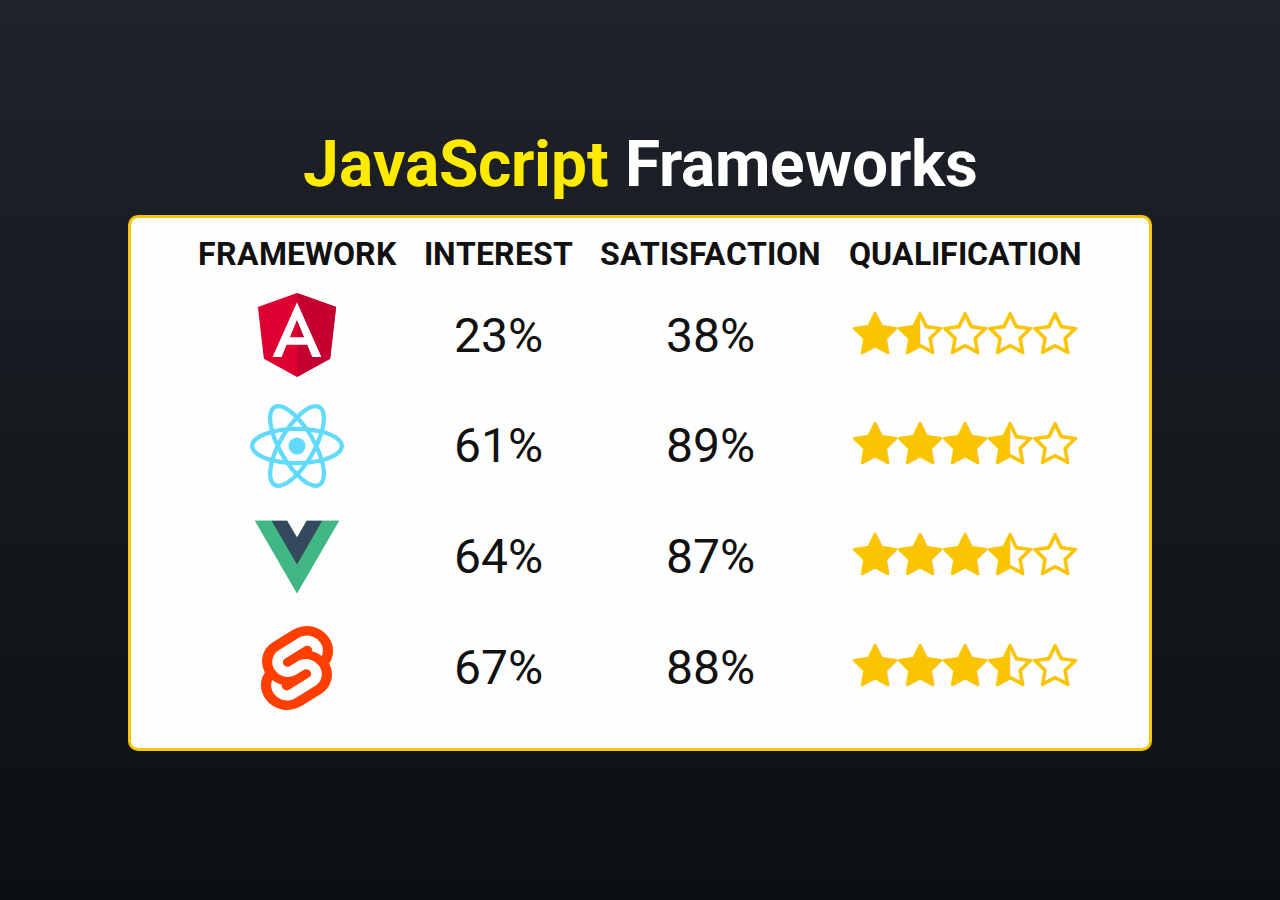
<file: index.html>
<!DOCTYPE html>
<html lang="en">

<head>
  <meta charset="UTF-8">
  <meta name="viewport" content="width=device-width, initial-scale=1.0">
  <meta name="description"
    content="We compare the Frontend Frameworks most in demand today and which has more acceptance among developers.">
  <title>JavaScript Frameworks</title>
  <link rel="shortcut icon" href="./images/favicon.ico" type="image/x-icon">
  <link rel="stylesheet" href="./css/normalize.css">
  <link rel="stylesheet" href="https://cdnjs.cloudflare.com/ajax/libs/animate.css/4.0.0/animate.min.css" />
  <link href="https://fonts.googleapis.com/css2?family=Roboto:wght@400;700&display=swap" rel="stylesheet">
  <link rel="stylesheet" href="./font-awesome/css/font-awesome.min.css">
  <link rel="stylesheet" href="./css/main.css">
  <meta>
</head>

<body class="body">
  <div class="container container-main">
    <header class="header">
      <h1 class="table-title animate__animated animate__fadeInDownBig"><span class="table-title-span">JavaScript</span>
        <br class="table-title-jump">
        Frameworks</h1>
    </header>
    <main class="content content-main animate__animated animate__fadeInUp">
      <table class="table">
        <thead class="thead">
          <tr class="thead-row">
            <th class="table-heads">FRAMEWORK</th>
            <th class="table-heads">INTEREST</th>
            <th class="table-heads">SATISFACTION</th>
            <th class="table-heads">QUALIFICATION</th>
          </tr>
        </thead>
        <tbody class="tbody">
          <tr class="table-row">
            <td class="table-details"><a id="angular-link" class="table-link" href="./frameworks/angular.html"><img
                  class="table-image" src="./images/angular.svg" alt="angular"></a></td>
            <td class="table-details table-font">23%</td>
            <td class="table-details table-font">38%</td>
            <td class="table-details table-font"><i class="fa fa-star" aria-hidden="true"></i><i
                class="fa fa-star-half-o" aria-hidden="true"></i><i class="fa fa-star-o" aria-hidden="true"></i><i
                class="fa fa-star-o" aria-hidden="true"></i><i class="fa fa-star-o" aria-hidden="true"></i></td>
          </tr>
          <tr class="table-row">
            <td class="table-details"><a class="table-link" href="./frameworks/react.html"><img class="table-image"
                  src="./images/react.svg" alt="react"></a></td>
            <td class="table-details table-font">61%</td>
            <td class="table-details table-font">89%</td>
            <td class="table-details table-font"><i class="fa fa-star" aria-hidden="true"></i><i class="fa fa-star"
                aria-hidden="true"></i><i class="fa fa-star" aria-hidden="true"></i><i class="fa fa-star-half-o"
                aria-hidden="true"></i></i><i class="fa fa-star-o" aria-hidden="true"></i></td>
          </tr>
          <tr class="table-row">
            <td class="table-details"><a class="table-link" href="./frameworks/vue.html"><img class="table-image"
                  src="./images/vue.svg" alt="vue.js"></a></td>
            <td class="table-details table-font">64%</td>
            <td class="table-details table-font">87%</td>
            <td class="table-details table-font"><i class="fa fa-star" aria-hidden="true"></i><i class="fa fa-star"
                aria-hidden="true"></i><i class="fa fa-star" aria-hidden="true"></i><i class="fa fa-star-half-o"
                aria-hidden="true"></i><i class="fa fa-star-o" aria-hidden="true"></i></td>
          </tr>
          <tr class="table-row">
            <td class="table-details"><a class="table-link" href="./frameworks/svelte.html"><img class="table-image"
                  src="./images/svelte.svg" alt="svelte"></a></td>
            <td class="table-details table-font table-font">67%</td>
            <td class="table-details table-font table-font">88%</td>
            <td class="table-details table-font table-font"><i class="fa fa-star" aria-hidden="true"></i><i
                class="fa fa-star" aria-hidden="true"></i><i class="fa fa-star" aria-hidden="true"></i><i
                class="fa fa-star-half-o" aria-hidden="true"></i><i class="fa fa-star-o" aria-hidden="true"></i></td>
          </tr>
        </tbody>
      </table>
  </div>
  </div>
  <script type="text/JavaScript" src="./main.js"></script>
</body>

</html>
</file>
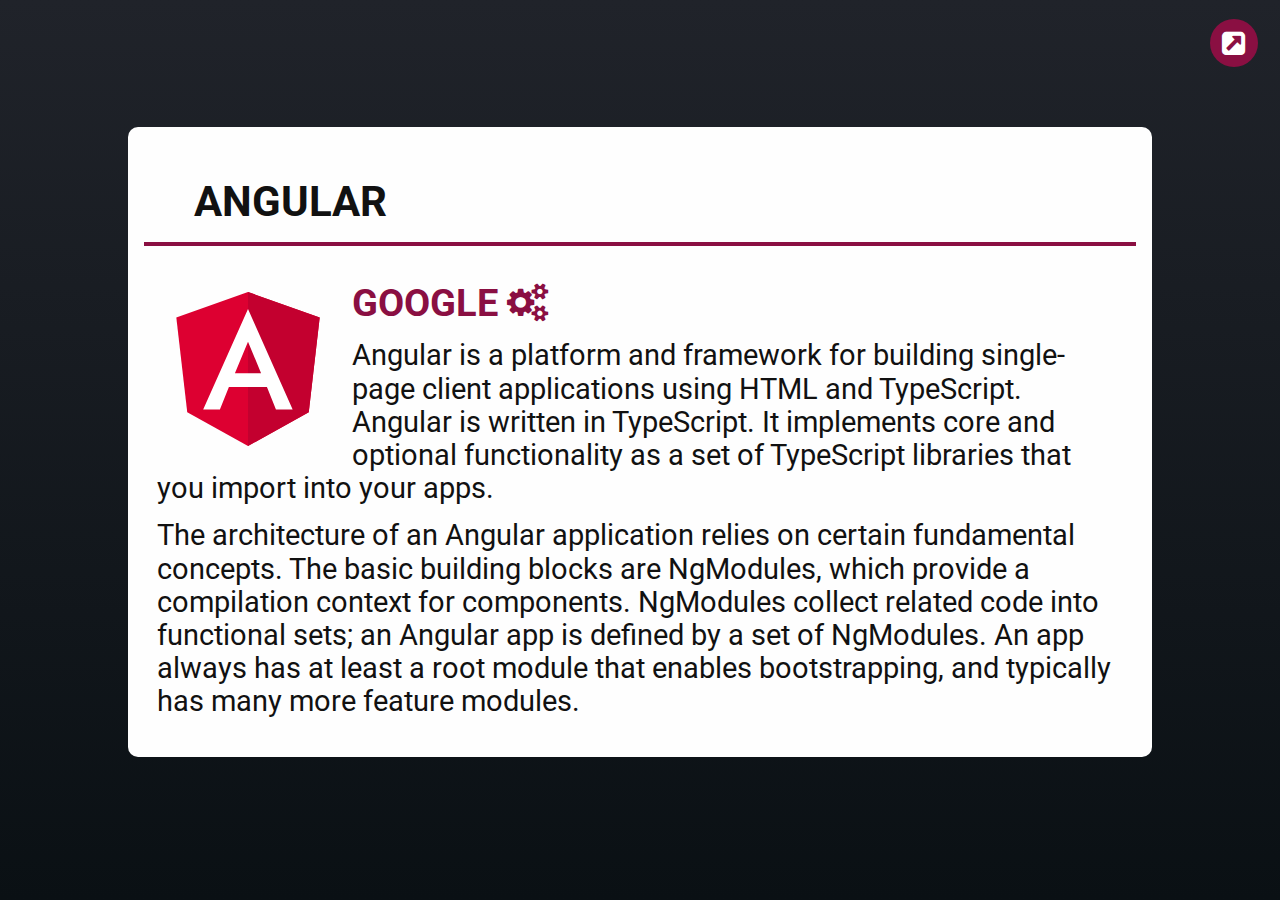
<file: frameworks/angular.html>
<!DOCTYPE html>
<html lang="en">

<head>
  <meta charset="UTF-8">
  <meta name="viewport" content="width=device-width, initial-scale=1.0">
  <link rel="shortcut icon" href="../images/favicon.ico" type="image/x-icon">
  <link rel="stylesheet" href="../css/normalize.css">
  <link rel="stylesheet" href="https://cdnjs.cloudflare.com/ajax/libs/animate.css/4.0.0/animate.min.css" />
  <link href="https://fonts.googleapis.com/css2?family=Roboto:wght@400;700&display=swap" rel="stylesheet">
  <link rel="stylesheet" href="../font-awesome/css/font-awesome.min.css">
  <link rel="stylesheet" href="../css/main.css">
  <meta>
  <title>JavaScript Frameworks</title>
</head>

<body>
  <div class="container container-framework">
    <section class="content content-framework animate__animated animate__fadeInDown">
      <div class="return-button">
        <a class="return-link" href="../index.html"><i class="fa fa-external-link-square" aria-hidden="true"></i></a>
      </div>
      <h2 class="framework-title">ANGULAR</h2>
      <figure class="framework-image-container">
        <img class="framework-image" src="../images/angular.svg" alt="angular">
      </figure>
      <div class="framework-text">
        <address class="address">
          GOOGLE
          <i class="fa fa-cogs" aria-hidden="true"></i>
        </address>
        <p class="framework-paragraph">Angular is a platform and framework for building single-page client applications
          using HTML and TypeScript. Angular is written in TypeScript. It implements core and optional functionality as
          a set of TypeScript libraries that you import into your apps.</p>
        <p class="framework-paragraph">The architecture of an Angular application relies on certain fundamental
          concepts. The basic building blocks are NgModules, which provide a compilation context for components.
          NgModules collect related code into functional sets; an Angular app is defined by a set of NgModules. An app
          always has at least a root module that enables bootstrapping, and typically has many more feature modules.
        </p>
      </div>
    </section>
  </div>
  <script src="../main.js"></script>
</body>

</html>
</file>
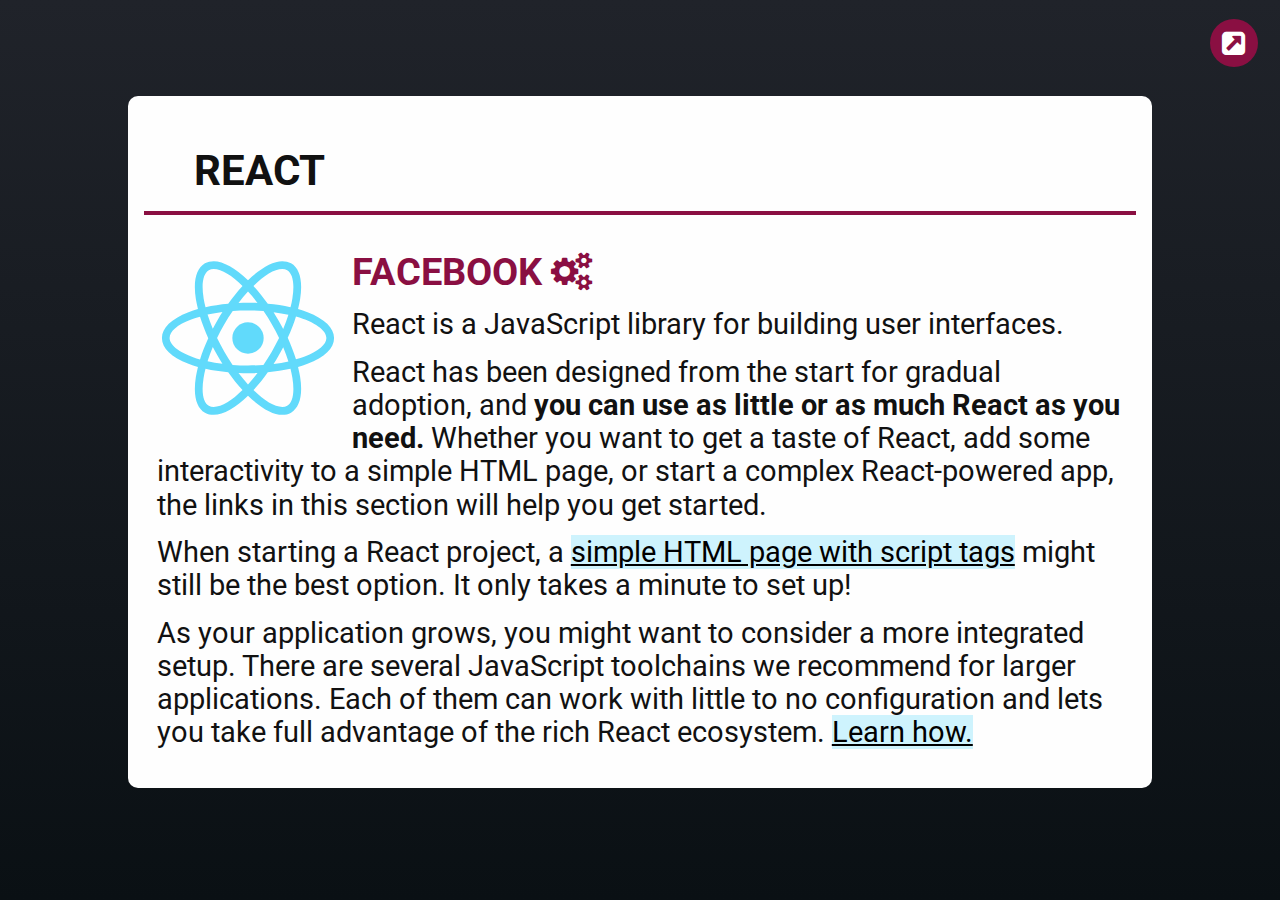
<file: frameworks/react.html>
<!DOCTYPE html>
<html lang="en">

<head>
  <meta charset="UTF-8">
  <meta name="viewport" content="width=device-width, initial-scale=1.0">
  <link rel="shortcut icon" href="../images/favicon.ico" type="image/x-icon">
  <link rel="stylesheet" href="../css/normalize.css">
  <link rel="stylesheet" href="https://cdnjs.cloudflare.com/ajax/libs/animate.css/4.0.0/animate.min.css" />
  <link href="https://fonts.googleapis.com/css2?family=Roboto:wght@400;700&display=swap" rel="stylesheet">
  <link rel="stylesheet" href="../font-awesome/css/font-awesome.min.css">
  <link rel="stylesheet" href="../css/main.css">
  <meta>
  <title>JavaScript Frameworks</title>
</head>

<body>
  <div class="container container-framework">
    <div class="content content-framework animate__animated animate__fadeInDown">
      <div class="return-button">
        <a class="return-link" href="../index.html"><i class="fa fa-external-link-square" aria-hidden="true"></i></a>
      </div>
      <h2 class="framework-title">REACT</h2>
      <figure class="framework-image-container">
        <img class="framework-image" src="../images/react.svg" alt="react">
      </figure>
      <div class="framework-text">
        <address class="address">
          FACEBOOK
          <i class="fa fa-cogs" aria-hidden="true"></i>
        </address>
        <p class="framework-paragraph">React is a JavaScript library for building user interfaces.</p>
        <p class="framework-paragraph">React has been designed from the start for gradual adoption, and <span
            class="bold">you can use as little or as much React as you need.</span> Whether you want to get a taste of
          React, add some interactivity to a simple HTML page, or start a complex React-powered app, the links in this
          section will help you get started.
        </p>
        <p class="framework-paragraph">When starting a React project, a <a
            href="https://reactjs.org/docs/add-react-to-a-website.html" target="_blank" class="react-link">simple HTML
            page with script tags</a> might still be the best option. It only takes a minute to set up!
        </p>
        <p class="framework-paragraph">As your application grows, you might want to consider a more integrated setup.
          There are several JavaScript toolchains we recommend for larger applications. Each of them can work with
          little to no configuration and lets you take full advantage of the rich React ecosystem. <a
            href="https://reactjs.org/docs/create-a-new-react-app.html" target="_blank" class="react-link">Learn
            how.</a>
        </p>
      </div>
    </div>
  </div>
  <script src="../main.js"></script>
</body>

</html>
</file>
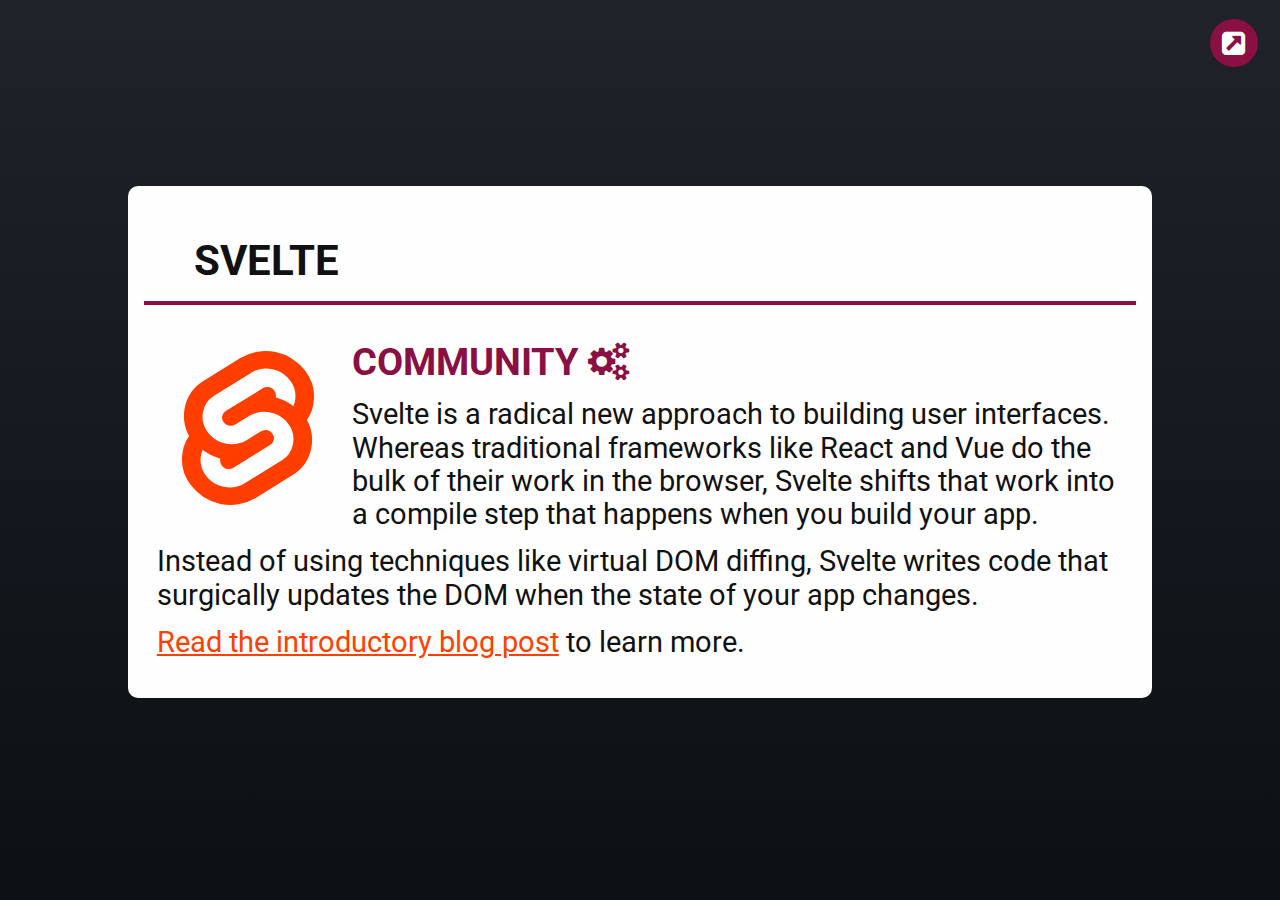
<file: frameworks/svelte.html>
<!DOCTYPE html>
<html lang="en">

<head>
  <meta charset="UTF-8">
  <meta name="viewport" content="width=device-width, initial-scale=1.0">
  <link rel="shortcut icon" href="../images/favicon.ico" type="image/x-icon">
  <link rel="stylesheet" href="../css/normalize.css">
  <link rel="stylesheet" href="https://cdnjs.cloudflare.com/ajax/libs/animate.css/4.0.0/animate.min.css" />
  <link href="https://fonts.googleapis.com/css2?family=Roboto:wght@400;700&display=swap" rel="stylesheet">
  <link rel="stylesheet" href="../font-awesome/css/font-awesome.min.css">
  <link rel="stylesheet" href="../css/main.css">
  <meta>
  <title>JavaScript Frameworks</title>
</head>

<body>
  <div class="container container-framework">
    <div class="content-framework content animate__animated animate__fadeInDown">
      <div class="return-button">
        <a class="return-link" href="../index.html"><i class="fa fa-external-link-square" aria-hidden="true"></i></a>
      </div>
      <h2 class="framework-title">SVELTE</h2>
      <figure class="framework-image-container">
        <img class="framework-image" src="../images/svelte.svg" alt="svelte">
      </figure>
      <div class="framework-text">
        <address class="address">
          COMMUNITY
          <i class="fa fa-cogs" aria-hidden="true"></i>
        </address>
        <p class="framework-paragraph">Svelte is a radical new approach to building user interfaces. Whereas traditional
          frameworks like React and Vue do the bulk of their work in the browser, Svelte shifts that work into a compile
          step that happens when you build your app.</p>
        <p class="framework-paragraph">Instead of using techniques like virtual DOM diffing, Svelte writes code that
          surgically updates the DOM when the state of your app changes.</p>
        <p class="framework-paragraph">
          <a href="https://svelte.dev/blog/svelte-3-rethinking-reactivity" target="_blank" class="svelte-link">Read the
            introductory blog post</a> to learn more.
        </p>
      </div>
    </div>
  </div>
  <script src="../main.js"></script>
</body>

</html>
</file>
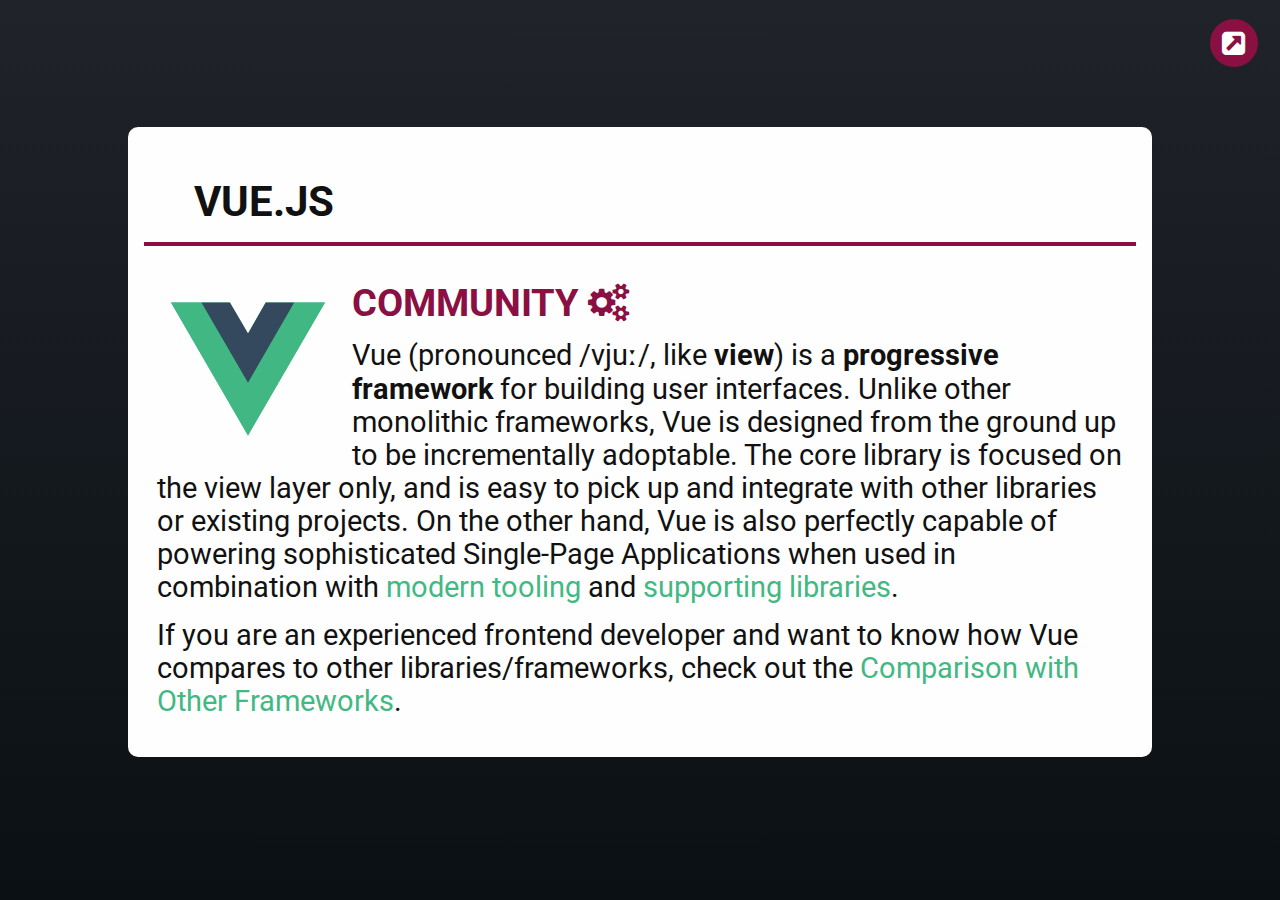
<file: frameworks/vue.html>
<!DOCTYPE html>
<html lang="en">

<head>
  <meta charset="UTF-8">
  <meta name="viewport" content="width=device-width, initial-scale=1.0">
  <link rel="shortcut icon" href="../images/favicon.ico" type="image/x-icon">
  <link rel="stylesheet" href="../css/normalize.css">
  <link rel="stylesheet" href="https://cdnjs.cloudflare.com/ajax/libs/animate.css/4.0.0/animate.min.css" />
  <link href="https://fonts.googleapis.com/css2?family=Roboto:wght@400;700&display=swap" rel="stylesheet">
  <link rel="stylesheet" href="../font-awesome/css/font-awesome.min.css">
  <link rel="stylesheet" href="../css/main.css">
  <meta>
  <title>JavaScript Frameworks</title>
</head>

<body>
  <div class="container container-framework">
    <div class="content-framework content animate__animated animate__fadeInDown">
      <div class="return-button">
        <a class="return-link" href="../index.html"><i class="fa fa-external-link-square" aria-hidden="true"></i></a>
      </div>
      <h2 class="framework-title">VUE.JS</h2>
      <figure class="framework-image-container">
        <img class="framework-image" src="../images/vue.svg" alt="vue.js">
      </figure>
      <div class="framework-text">
        <address class="address">
          COMMUNITY
          <i class="fa fa-cogs" aria-hidden="true"></i>
        </address>
        <p class="framework-paragraph">Vue (pronounced /vjuː/, like <span class="bold">view</span>) is a <span
            class="bold">progressive framework</span> for building user
          interfaces. Unlike other monolithic frameworks, Vue is designed from the ground up to be incrementally
          adoptable. The core library is focused on the view layer only, and is easy to pick up and integrate with other
          libraries or existing projects. On the other hand, Vue is also perfectly capable of powering sophisticated
          Single-Page Applications when used in combination with <a
            href="https://vuejs.org/v2/guide/single-file-components.html" target="_blank" class="vue-link">modern
            tooling</a> and <a href="https://github.com/vuejs/awesome-vue#components--libraries" target="_blank"
            class="vue-link">supporting libraries</a>.</p>
        <p class="framework-paragraph">If you are an experienced frontend developer and want to know how Vue compares to
          other libraries/frameworks, check out the <a href="https://vuejs.org/v2/guide/comparison.html" target="_blank"
            class="vue-link">Comparison with Other Frameworks</a>.</p>
      </div>
    </div>
  </div>
  <script src="../main.js"></script>
</body>

</html>
</file>
<file: css/main.css>
:root {
  --colorBlack: #000000;
  --colorBlack1: #111111;
  --colorBlack2: #222222;
  --colorBlack3: #333333;
  --colorWhite: #ffffff;
  --colorContend: #fefefe;
  --colorComplementary: hsl(335, 80%, 30%);
  --colorJavaScript: hsl(55, 100%, 50%);
  --colorAngularBackground: #0a1014;
  --colorReactBackground: #20232a;
  --colorReact: hsla(193, 95%, 68%, 0.3);
  --colorVue: hsl(153, 47%, 49%);
  --colorSvelte: hsl(15, 100%, 50%);
  --colorSvelteHover: hsl(204, 100%, 63%);
  --colorStarFont: hsl(47, 100%, 49%);
}

*,
*::before,
*::after {
  box-sizing: border-box;
}

.container {
  font-family: Roboto, system-ui, sans-serif;
  background: -webkit-linear-gradient(
    to top,
    var(--colorAngularBackground),
    var(--colorReactBackground)
  );
  background: linear-gradient(
    to top,
    var(--colorAngularBackground),
    var(--colorReactBackground)
  );
  min-height: 100vh;
  display: flex;
  align-items: center;
  justify-content: center;
}

.container-main {
  flex-direction: column;
}

.content {
  background-color: var(--colorContend);
  width: 90%;
  max-width: 1024px;
  border-radius: 10px;
  padding: 1em;
  padding-bottom: 1.5em;
  color: var(--colorBlack1);
}

/* MAIN */
.content-main {
  margin-bottom: 2.5em;
  border: 0.2em solid var(--colorStarFont);
}

.table-title {
  font-size: 4em;
  font-weight: 700;
  margin: 0;
  margin-top: 0.3em;
  margin-bottom: 0.2em;
  color: var(--colorWhite);
  text-align: center;
}

.table-title-span {
  color: var(--colorJavaScript);
}

.table-title-jump {
  display: none;
}

.table {
  font-size: 2em;
  margin: auto;
  text-align: center;
}

.table-heads {
  padding: 0 0.4em;
  padding-bottom: 0.2em;
}

.table-image {
  height: 3em;
}

.table-image:hover {
  padding: 0.15em 0;
}

.table-details {
  padding: 0.2em 0;
}

.table-font.table-details {
  font-size: 1.5em;
}

.table-link {
  display: flex;
  justify-content: center;
}

.fa-star,
.fa-star-half-o,
.fa-star-o {
  color: var(--colorStarFont);
}

/* FRAMEWORK */
.content-framework {
  margin-top: 1.4em;
  margin-bottom: 2.4em;
}

.bold {
  font-weight: 700;
}

.react-link {
  color: var(--colorBlack);
  background-color: var(--colorReact);
}

.vue-link {
  color: var(--colorVue);
  text-decoration: none;
}

.svelte-link {
  color: var(--colorSvelte);
}

.svelte-link:hover {
  color: var(--colorSvelteHover);
}

.framework-title {
  font-weight: 700;
  border-bottom: 0.12em solid var(--colorComplementary);
  font-size: 2.6em;
  padding-bottom: 0.4em;
  padding-left: 1.2em;
}

.return-button {
  position: absolute;
  top: 1.2em;
  right: 1.4em;
}

.return-link {
  height: 3em;
  width: 3em;
  color: var(--colorWhite);
  background-color: var(--colorComplementary);
  border-radius: 50%;
  text-decoration: none;
  display: flex;
  align-items: center;
  justify-content: center;
}

.fa-external-link-square {
  font-size: 1.7em;
}

.framework-text {
  padding: 0 0.8em;
}

.framework-image-container {
  margin: 0;
}

.framework-image {
  float: left;
  width: 11em;
  margin: 0 1em;
}

.address {
  color: var(--colorComplementary);
  font-weight: 700;
  font-size: 2.4em;
  font-style: normal;
}

.framework-paragraph {
  font-size: 1.8em;
  margin: 0.5em 0;
  line-height: 1.15em;
}

/* DESKTOP FIRTS */
@media screen and (max-width: 1023px) {
  .container-main {
    justify-content: flex-start;
  }

  .container-framework {
    align-items: flex-start;
  }

  /* MAIN */
  .content-main {
    overflow-x: auto;
  }

  .table-title {
    line-height: 0.95em;
  }

  .table-title-jump {
    display: inline;
  }
}

@media screen and (max-width: 480px) {
  /* MAIN */
  .header {
    font-size: 10px;
  }

  /* FRAMEWORK */
  .content-framework {
    font-size: 10px;
  }
}
</file>
